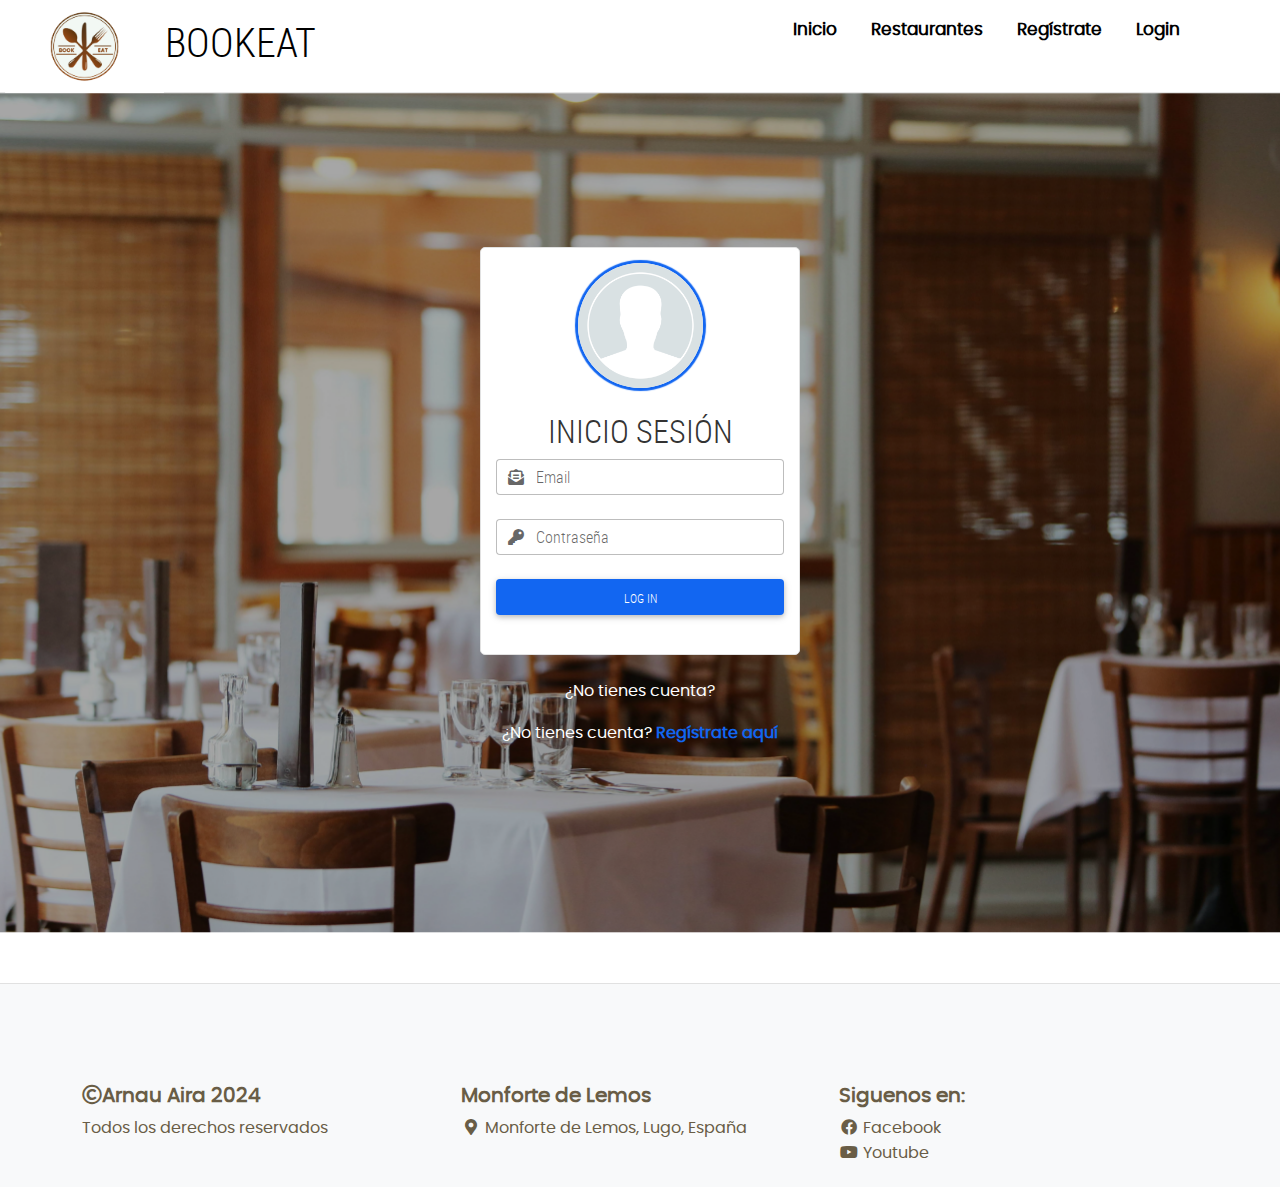
<file: signin.html>
<!DOCTYPE html>
<html lang="es">
<head>
	<meta charset="UTF-8">
	<meta name="viewport" content="width=device-width, user-scalable=no, initial-scale=1.0, maximum-scale=1.0, minimum-scale=1.0">
	<title>Restaurant</title>

	<!-- Normalize V8.0.1 -->
	<link rel="stylesheet" href="./css/normalize.css">

	<!-- MDBootstrap V5 -->
	<link rel="stylesheet" href="./css/mdb.min.css">

	<!-- Font Awesome V5.15.1 -->
	<link rel="stylesheet" href="./css/all.css">

	<!-- Sweet Alert V10.13.0 -->
	<script src="./js/sweetalert2.js" ></script>

	<!-- General Styles -->
	<link rel="stylesheet" href="./css/style.css">

</head>
<body id="main-body">

	<!-- Header -->
	<header class="header full-box bg-white">
		<div class="header-brand full-box">
	        <a href="inicio.html">
	            <img src="./assets/img/logo.png" alt="Designlopers" class="img-fluid">
	        </a>
            <h1>BOOKEAT</h1>
	    </div>

	    <div class="header-options full-box">
	        <nav class="header-navbar full-box poppins-regular font-weight-bold scroll" onclick="show_menu_mobile()" >
	            <ul class="list-unstyled full-box" >
	                <li>
	                    <a href="inicio.html" >Inicio</a>
	                </li>
	                <li>
	                    <a href="restaurantes.html" >Restaurantes</a>
	                </li>
	                <li>
	                    <a href="registration.html" >Regístrate</a>
	                </li>
	                <li>
	                    <a href="signin.html" >Login</a>
	                </li>
	            </ul>
	        </nav>

	        <div class="header-button full-box text-center" id="userMenu" data-mdb-toggle="dropdown" aria-haspopup="true" aria-expanded="false" title="Nombre de usuario" >
	            <i class="fas fa-user-circle"></i>
	        </div>
	        <div class="dropdown-menu div-bordered popup-login" aria-labelledby="userMenu">
	            <p class="text-center" style="padding-top: 10px;">
	                <i class="fas fa-user-circle fa-3x"></i><br>
	                <small>Nombre de usuario</small>
	            </p>
	            <a class="dropdown-item" href="javascript:void(0);">
	                <i class="fab fa-dashcube fa-fw"></i> &nbsp; Dashboard
	            </a>
	            <a class="dropdown-item" href="javascript:void(0);">
	                <i class="fas fa-sign-out-alt"></i> &nbsp; Cerrar sesión
	            </a>
	        </div>

	        <a href="javascript:void(0);" class="header-button full-box text-center d-lg-none" title="Menú" onclick="show_menu_mobile()" >
	            <i class="fas fa-bars"></i>
	        </a>
	    </div>
	</header>

	<!-- Content -->
	<section class="container-signin">
	    <div class="login-content div-bordered mb-4">
	        <figure class="full-box mb-4">
	            <img src="./assets/img/Avatar_default_male.jpg" alt="" class="img-fluid login-icon">
	        </figure>
			<h2 style="text-align:center;">INICIO SESIÓN</h2>
	        <form action="<?php echo SERVERURL.DASHBOARD; ?>/home/" method="POST" autocomplete="off">
	            <div class="form-outline mb-4">
	                <input type="email" class="form-control" id="login_email" name="login_email" maxlength="50" required="" >
	                <label for="login_email" class="form-label"><i class="fas fa-envelope-open-text"></i> &nbsp; Email</label>
	            </div>
	            <div class="form-outline mb-4">
	                <input type="password" class="form-control" id="login_clave" name="login_clave" pattern="[a-zA-Z0-9$@.-]{7,100}" maxlength="100" required="" >
	                <label for="login_clave" class="form-label"><i class="fas fa-key"></i> &nbsp; Contraseña</label>
	            </div>
				<button type="button" class="btn btn-primary text-center mb-4 w-100" onclick="location.href='restaurantes.html'">LOG IN</button>
	        </form>
	    </div>
		<p class="text-center poppins-regular">
			¿No tienes cuenta? 
			<p class="text-center poppins-regular">
				¿No tienes cuenta? 
				<a href="registration.html" class="font-weight-bold">Regístrate aquí</a>
			</p>
			
		</p>
		
	</section>

	<!-- Footer -->
	<footer class="footer">
	    <div class="container">
	        <div class="row">
	            <div class="col-12 col-md-4">
	                <ul class="list-unstyled" >
	                    <li><h5 class="font-weight-bold" ><i class="far fa-copyright"></i>Arnau Aira 2024</h5></li>
	                    <li> Todos los derechos reservados </li>
	                </ul>
	            </div>
	            <div class="col-12 col-md-4">
	                <ul class="list-unstyled" >
	                    <li><h5 class="font-weight-bold" >Monforte de Lemos </h5></li>
	                    <li><i class="fas fa-map-marker-alt fa-fw"></i> Monforte de Lemos, Lugo, España</li>
	                </ul>
	            </div>
	            <div class="col-12 col-md-4">
	                <ul class="list-unstyled" >
	                    <li><h5 class="font-weight-bold" >Siguenos en:</h5> </li>
	                    <li>
	                        <a href="#" class="footer-link" target="_blank" >
	                            <i class="fab fa-facebook fa-fw"></i> Facebook
	                        </a>
	                    </li>

	                    <li>
	                        <a href="#" class="footer-link" target="_blank" >
	                            <i class="fab fa-youtube fa-fw"></i>
	                                Youtube
	                        </a>
	                    </li>
	                </ul>
	            </div>
	        </div>
	    </div>
	</footer>


	<!-- MDBootstrap V5 -->
	<script src="./js/mdb.min.js" ></script>

	<!-- General scripts -->
	<script src="./js/main.js" ></script>
</body>
</html>
</file>
<file: css/style.css>
/* Fuentes personalizadas */
@font-face {
    font-family: 'roboto_medium_regular';
    src: url('../webfonts/roboto-medium-webfont.woff2') format('woff2'),
         url('../webfonts/roboto-medium-webfont.woff') format('woff');
    font-weight: normal;
    font-style: normal;
}

@font-face {
    font-family: 'roboto_condensed_light';
    src: url('../webfonts/robotocondensed-light-webfont.woff2') format('woff2'),
         url('../webfonts/robotocondensed-light-webfont.woff') format('woff'),
         url('../webfonts/robotocondensed-light-webfont.ttf') format('truetype');
    font-weight: normal;
    font-style: normal;
}

@font-face {
    font-family: 'roboto_condensed_regular';
    src: url('../webfonts/robotocondensed-regular-webfont.woff2') format('woff2'),
         url('../webfonts/robotocondensed-regular-webfont.woff') format('woff');
    font-weight: normal;
    font-style: normal;
}

@font-face {
    font-family: 'poppinsregular';
    src: url('../webfonts/popins/poppins-regular-webfont.eot');
    src: url('../webfonts/popins/poppins-regular-webfont.woff2') format('woff2'),
         url('../webfonts/popins/poppins-regular-webfont.woff') format('woff'),
         url('../webfonts/popins/poppins-regular-webfont.ttf') format('truetype');
    font-weight: normal;
    font-style: normal;
}

/* Variables de color */
:root {
    --color-one: #F5F5F5;
    --color-two: #24292E;
    --color-three: #EC5252;
    --form-color: #14111A;
    --accent-color: #253556;
    --border-color: #D8D8D8;
    --header-height: 60px;
}

/* Estilos generales para el cuerpo y HTML */
body, html {
    font-family: 'roboto_condensed_light';
    width: 100%;
    height: 100%;
    color: var(--bs-black);
    font-size: 16px;
}

/* Estilos generales de caja y bordes */
.full-box {
    margin: 0;
    padding: 0;
    box-sizing: border-box;
    width: 100%;
}

.div-bordered {
    border: 1px solid #E1E1E1;
}

/* Estilos de texto */
.roboto-medium {
    font-family: 'roboto_medium_regular';
}

.roboto-condensed-light {
    font-family: 'roboto_condensed_light';
}

.roboto-condensed-regular {
    font-family: 'roboto_condensed_regular';
}

.poppins-regular {
    font-family: 'poppinsregular';
}

/* Estilos de la barra de navegación */
.header,
.header-brand,
.header-options,
.header-navbar,
.header-button {
    height: 5.8em;
    transition: all .2s ease-in-out;
    box-sizing: border-box;
    padding: 0;
    margin: 0;
}

.header {
    border-bottom: 1px solid rgba(0, 0, 0, .1);
    position: relative;
    color: var(--text-color);
    display: flex;
}

.header-brand {
    width: 25%;
    display: flex;
    justify-content: center;
    align-items: center;
}

.header-brand img {
    max-width: 10em;
}

.header-options {
    width: 75%;
    padding-right: 25px;
    display: flex;
    align-items: center;
    justify-content: flex-end;
}

.header-navbar {
    width: auto;
}

.header-navbar ul,
.header-navbar ul li,
.header-navbar ul li a {
    width: auto;
    padding-top: 0;
    margin-top: 0;
}

.header-navbar > ul > li,
.header-navbar > ul > li > a,
.header-button,
.header-button > i {
    display: inline-block;
    height: var(--header-height);
    line-height: var(--header-height);
    transition: all .2s ease-in-out;
    position: relative;
}

.header-button > i {
    cursor: pointer;
    width: 100%;
}

.header-navbar > ul > li > a {
    padding: 0 15px;
    font-size: calc(var(--header-height) / 3.5);
}

.header-navbar > ul > li > a,
.header-button {
    color: var(--text-color);
}

.header-navbar > ul > li > a:hover,
.header-button:hover {
    text-decoration: none;
    color: var(--link-hover);
}

.header-button {
    width: var(--header-height);
    padding: 0;
    margin: 0;
    font-size: calc(var(--header-height) / 3);
}

.bag-count {
    position: absolute;
    top: calc(var(--header-height) - (var(--header-height) / 1.2));
    right: 5px;
    font-size: 13px;
}

.popup-login {
    inset: 9px auto auto 0px !important;
    z-index: 99999;
}

.popup-login::after,
.popup-login::before {
    bottom: 100%;
    right: 20px;
    border: solid transparent;
    content: " ";
    height: 0;
    width: 0;
    position: absolute;
    pointer-events: none;
}

.popup-login::after {
    border-color: rgba(136, 183, 213, 0);
    border-bottom-color: #fff;
    border-width: 8px;
    margin-right: 0px;
}

.popup-login::before {
    border-color: rgba(194, 225, 245, 0);
    border-bottom-color: #ccc;
    border-width: 9px;
    margin-right: -1px;
}

/* Estilos del banner */
.banner {
    height: calc(100vh - var(--header-height));
    position: relative;
    background-position: center;
    background-image: url('../assets/img/banner_1.jpg');
    background-size: cover;
    animation: banner 15s infinite linear;
}

.banner-body {
    position: relative;
    display: flex;
    justify-content: center;
    align-items: center;
    flex-direction: column;
    height: 100%;
    color: #FFF;
    font-family: 'poppinsregular';
    text-align: center;
}

.banner::before {
    content: "";
    background: #000000;
    position: absolute;
    width: 100%;
    height: 100%;
    opacity: 0.4;
}

@keyframes banner {
    0% {
        background-image: url('../assets/img/banner_1.jpg');
    }

    33% {
        background-image: url('../assets/img/banner_1.jpg');
    }

    34% {
        background-image: url('../assets/img/banner_2.jpg');
    }

    66% {
        background-image: url('../assets/img/banner_2.jpg');
    }

    67% {
        background-image: url('../assets/img/banner_3.jpg');
    }

    100% {
        background-image: url('../assets/img/banner_3.jpg');
    }
}

/* Estilos para el menú de hamburguesa */
.hamburger-menu {
    display: none; /* El menú de hamburguesa está oculto inicialmente */
}

.hamburger-icon {
    width: 40px;
    height: 30px;
    cursor: pointer;
    display: flex;
    flex-direction: column;
    justify-content: space-between;
}

.bar {
    width: 100%;
    height: 5px;
    background-color: #000;
}


/* Estilos de la sección Hero */
.hero-section {
    background-image: url('../assets/img/banner.jpg'); 
    background-size: cover;
    background-position: center;
    padding: 60px 0;
    color: black;
    text-align: center;
}

.hero-section .content-box {
    background-color: rgba(211, 211, 211, 0.8); 
    padding: 20px;
    border-radius: 10px;
    display: inline-block;
}

.hero-section .form-control, 
.hero-section .btn {
    display: inline-block;
    width: auto;
    margin: 5px;
}

/* Estilos de la sección de tarjetas de restaurantes */
.container-cards {
    display: flex;
    flex-direction: row;
    flex-wrap: wrap;
    justify-content: center;
}

.card-restaurant {
    width: 300px;
    margin: 15px;
    position: relative;
    border-radius: 10px;
    color: var(--accent-color);
    border: 1px solid #ccc;
}

.card-restaurant-img,
.card-restaurant-body {
    position: relative;
    width: 100%;
}

.card-restaurant-img {
    height: 200px; 
    overflow: hidden;
    border-radius: 10px 10px 0 0;
}

.card-restaurant-img img {
    width: 100%;
    height: 100%;
    object-fit: cover;
}

.card-restaurant-body {
    border-radius: 0 0 10px 10px;
    height: 150px; 
    padding: 10px;
}

.card-restaurant-content {
    height: 100px; 
    padding: 10px;
    overflow: hidden;
}

.card-restaurant-content:hover {
    overflow: auto;
}

.card-restaurant-options {
    height: 50px; 
    display: flex;
    justify-content: space-between;
    padding: 10px;
}

/* Estilos de login */
.container-signin {
    display: flex;
    justify-content: center;
    align-items: center;
    flex-direction: column;
    width: 100;
}
/* Estilos de login */
.container-signin {
    display: flex;
    justify-content: center;
    align-items: center;
    flex-direction: column;
    width: 100%;
    height: calc(100vh - var(--header-height));
    background-image: url('../assets/img/fondo.png');
    background-position: center;
    background-size: cover;
    background-repeat: no-repeat;
}

.login-content {
    width: 95%;
    max-width: 320px;
    background-color: #FFF;
    padding: 15px;
    color: #333;
    border-radius: 5px;
}

.login-icon {
    max-width: 125px;
    margin: 0 auto;
    display: block;
    box-shadow: 0 0 1px 3px #1266F1;
    border-radius: 100%;
}

/* Estilos del texto centrado */
.text-center {
    color: white;
}
.text-white {
    font-weight: 800;
    color: #000; 
}

.text-white .change-location {
    color: red; /* Color rojo por defecto */
}

.text-white:hover .change-location {
    color: #FFA900; /* Color naranja al pasar el ratón */
}


/* Estilos del pie de página */
.footer {
    margin-top: 50px;
    border-top: 1px solid #E1E1E1;
    padding: 70px 0 40px 0;
    font-family: 'poppinsregular', sans-serif;
    background-color: rgb(251, 251, 251);
    color: var(--accent-color);
}

.footer .container .row .col-12 ul li,
.footer .container .row .col-12 ul li a {
    color: #695d46;
}

.footer .container .row .col-12 ul li a:hover {
    color: #4d4535; /* Un tono más oscuro para el efecto hover */
}

.footer-link {
    text-decoration: none !important;
    color: var(--accent-color);
}

.footer-link:hover {
    color: var(--accent-color);
}

/* Contenedores web */
.container-web-page {
    padding-top: 50px;
    padding-bottom: 30px;
}

.row {
    margin-left: -10px; /* Ajuste del espacio entre las columnas */
    margin-right: -10px; /* Ajuste del espacio entre las columnas */
}

.col-md-4 {
    padding-left: 10px; /* Ajuste del espacio entre las columnas */
    padding-right: 10px; /* Ajuste del espacio entre las columnas */
}

.restaurant-card {
    border: 1px solid #ccc; /* Borde del card */
    border-radius: 10px; /* Bordes redondeados */
    overflow: hidden; /* Para que las esquinas redondeadas se muestren correctamente */
    box-shadow: 0 4px 8px rgba(0, 0, 0, 0.1); /* Sombra */
    transition: transform 0.3s ease-in-out; /* Transición suave */
}
.restaurant-card:hover {
    transform: translateY(-5px); /* Efecto de levantamiento al pasar el ratón */
}

.restaurant-card img {
    width: 100%; /* Ajustar imagen al ancho del card */
    max-height: 150px; /* Altura máxima de la imagen */
    object-fit: cover; /* Escalar imagen para ajustarse */
    border-bottom: 1px solid #ccc; /* Línea divisoria bajo la imagen */
}

.restaurant-card-body {
    padding: 20px; /* Espaciado interno */
}

.restaurant-card-body .btn {
    margin-top: 10px; /* Espaciado entre botones y otros elementos */
    margin-right: 5px; /* Espaciado entre botones */
}

.restaurant-card-body .btn-primary {
    background-color: #FFA900; 
    border-color: #FFA900; 
    color: #fff; 
}

.restaurant-card-body .btn-success {
    background-color: #695D46;
    border-color: #695D46; 
    color: #fff; 
}
.container.container-web-page {
    color: black;
}

.container.container-web-page h3,
.container.container-web-page h5,
.container.container-web-page p,
.container.container-web-page span {
    color: black;
}
.card-restaurant-content h5,
.card-restaurant-content p,
.card-restaurant-content span {
    color: #000; 
}

.container-registration {
    display: flex;
    justify-content: center;
    align-items: center;
    flex-direction: column;
    width: 100%;
    height: 100vh;
    background-image: url('../assets/img/fondo.png');
    background-position: center;
    background-size: cover;
    background-repeat: no-repeat;
}

.container-registration form {
    width: 90%;
    background-color: rgba(255, 255, 255, 0.8);
    border: 1px solid transparent; 
    border-radius: 10px; 
    margin: 5em;
    box-shadow: 0 4px 8px rgba(0, 0, 0, 0.1); 
    color: #000; 

}

.container-registration form fieldset {
    border: none;
    margin: 0;
    padding: 0;
}

.container-registration form legend {
    font-size: 1.2em;
    font-weight: bold;
    margin-bottom: 10px;
}

.container-registration form label {
    font-weight: bold;
}

.container-registration form p {
    margin-top: 20px;
    text-align: center;
}

.container-registration form .btn {
    margin-top: 10px;
}

.container-registration form small {
    display: block;
    margin-top: 10px;
    text-align: center;
}

.container-registration form input[type="text"],
.container-registration form input[type="email"],
.container-registration form input[type="password"],
.container-registration form select {
    width: 100%;
    padding: 10px;
    margin-bottom: 15px;
    border: 1px solid #fff; 
    border-radius: 5px;
    box-sizing: border-box;
    background-color: rgba(255, 255, 255, 0.5); 
    color: #000; 
}

.container-registration form input[type="text"]:focus,
.container-registration form input[type="email"]:focus,
.container-registration form input[type="password"]:focus,
.container-registration form select:focus {
    outline: none;
    border-color: #5bc0de; 
    box-shadow: 0 0 5px rgba(91, 192, 222, 0.5); 
}
.text-justify{
    color:#F5F5F5;
    text-align: center;
    font-weight: 600px;
}
.container-registration form .btn {
    margin-top: 10px;
    color: #fff; 
    background-color: #FFA900; 
    border-color: #FFA900; 
}

.container-registration form .btn:hover {
    background-color: #ffa900; 
}
.confirm{
    background-image:url(../assets/img/fondo.png);
    background-position: center;
    background-size: cover;
    background-repeat: no-repeat;
}
.container{
    margin-top: 5em;
}
.btn-custom-success {
    background-color: #695D46;
    border-color: #695D46;
    color: white;
}

.btn-custom-success:hover {
    background-color: #4e4636; /* Un tono más oscuro */
    border-color: #4e4636;
}
.full-height {
    min-height: calc(100vh - 120px);
    display: flex;
    align-items: center;
    justify-content: center;
}s

.card {
    width: 100vw;
    justify-content: center;
    background-color: #fff;
    border: none;
    box-shadow: 0 4px 8px rgba(0, 0, 0, 0.1);
    margin-bottom: 50px;
}


.card-title, .card-text, .list-group-item {
    color: #333;
}

.footer {
    background-color: #f8f9fa;
    padding: 20px 0;
    position: relative;
    bottom: 0;
    width: 100%;
}

.footer .list-unstyled {
    margin-bottom: 0;
}

.footer-link {
    color: #007bff;
    text-decoration: none;
}

.footer-link:hover {
    text-decoration: underline;
}
</file>
